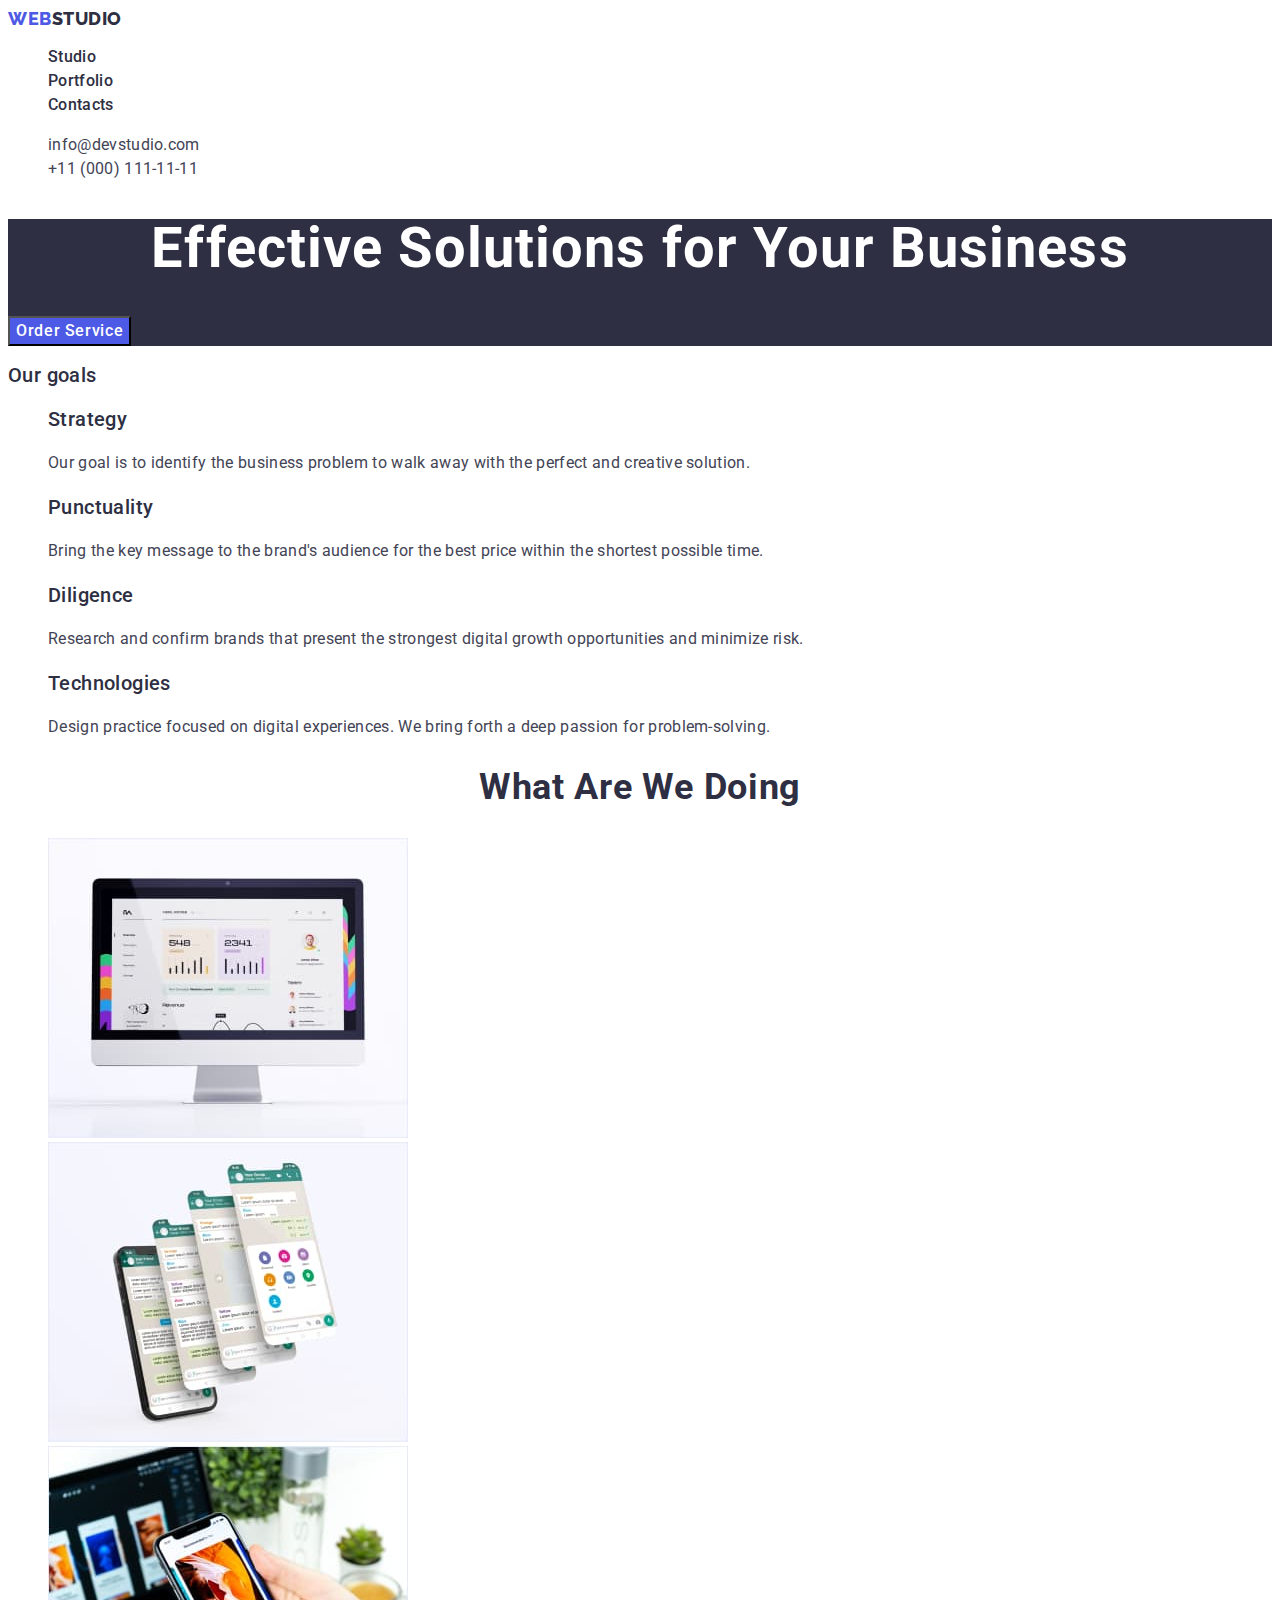
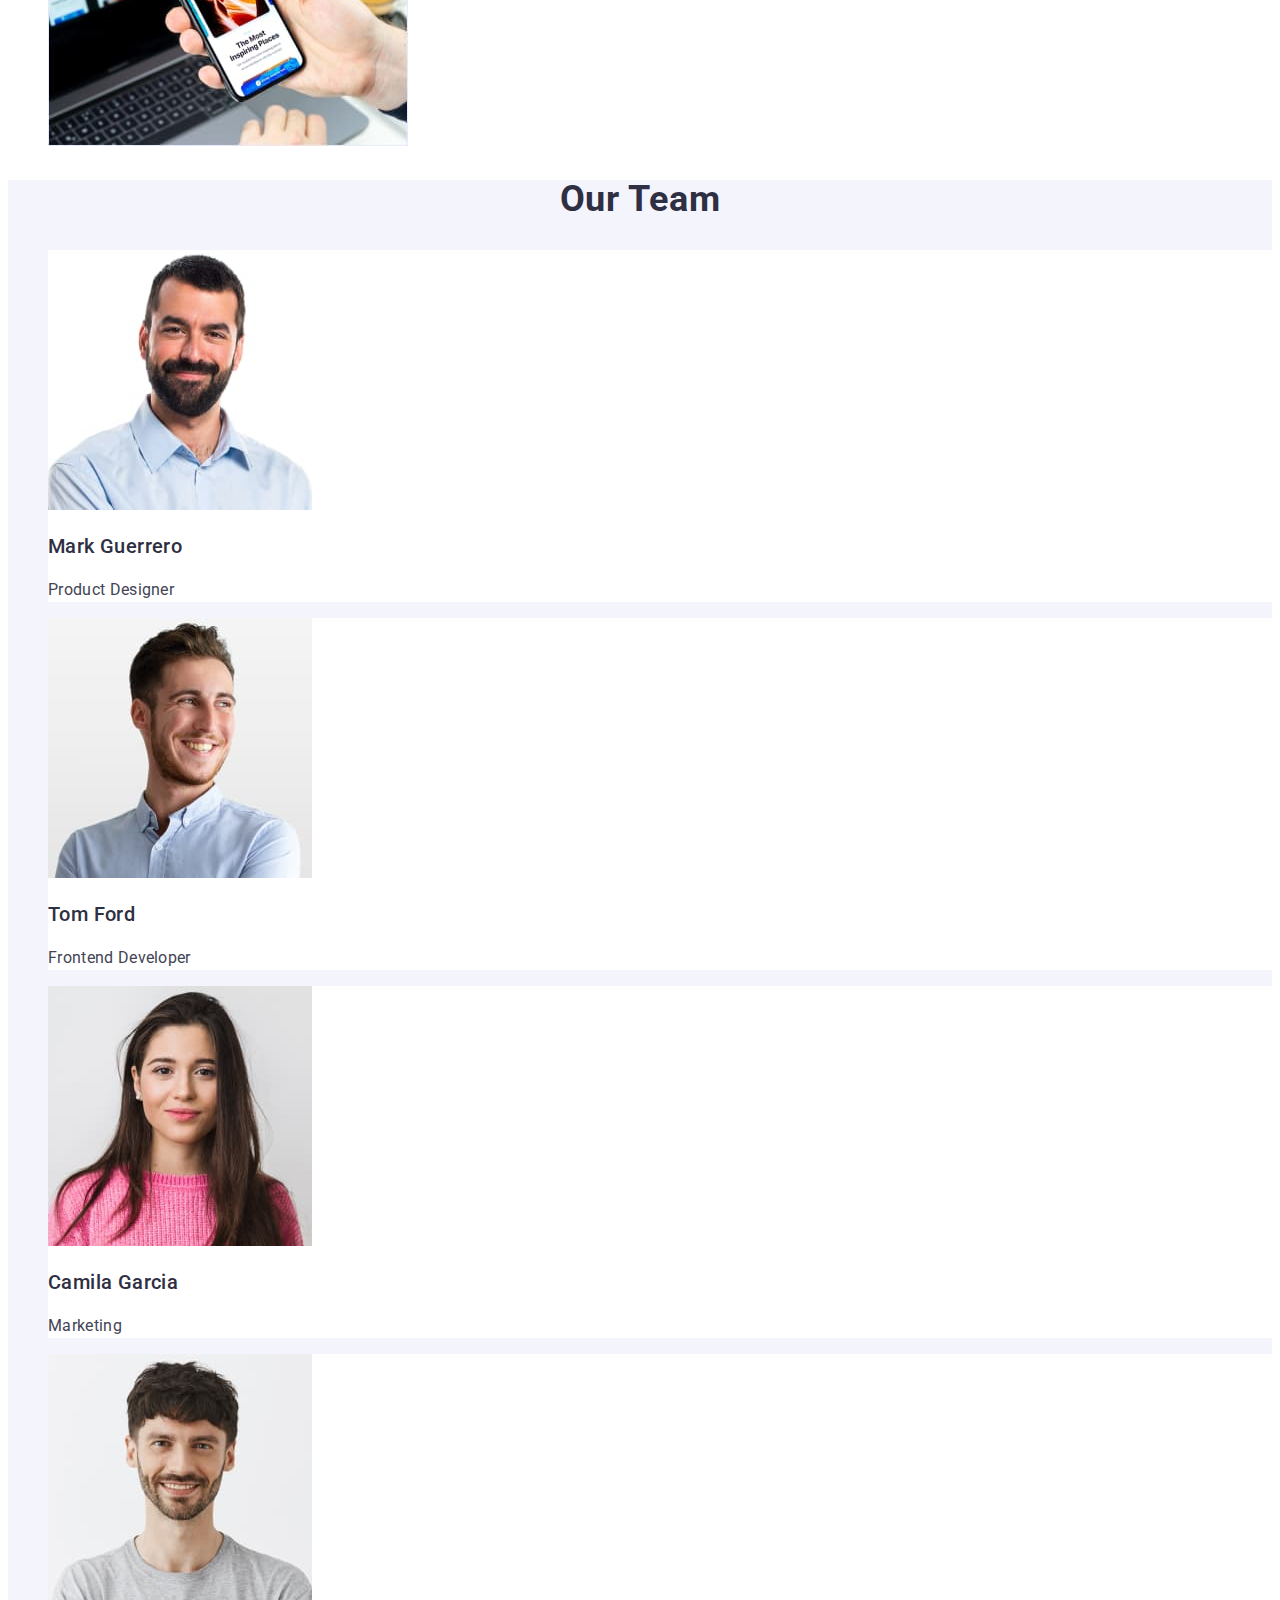
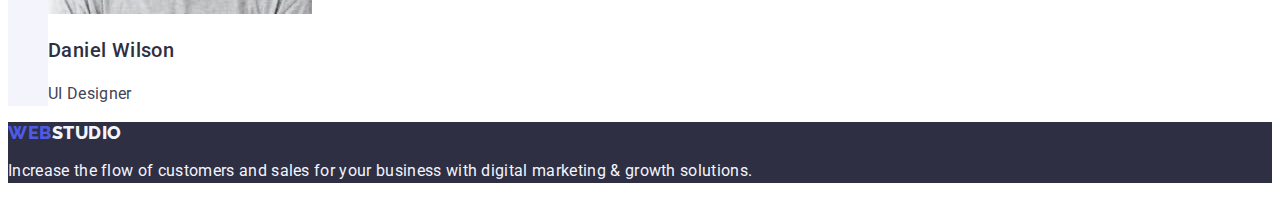
<file: index.html>
<!DOCTYPE html>
<html lang="en">
  <head>
    <meta charset="UTF-8" />
    <meta name="viewport" content="width=device-width, initial-scale=1.0" />
    <title>Web studio</title>
    <!--activation css-->
    <link rel="stylesheet" href="./css/styles.css" />
    <!--activation ralewey+roboto-->
    <link rel="preconnect" href="https://fonts.googleapis.com" />
    <link rel="preconnect" href="https://fonts.gstatic.com" crossorigin />
    <link
      href="https://fonts.googleapis.com/css2?family=Raleway:wght@800&family=Roboto:wght@400;500;700;900&display=swap"
      rel="stylesheet"
    />
  </head>
  <body>
    <header>
      <nav>
        <!--logo-->
        <a class="logo link" href="./index.html"
          >Web<span class="logo-header">Studio</span></a
        >
        <ul class="header-nav-list list">
          <!--navigation menu-->
          <li>
            <a class="header-nav-menu link" href="./index.html">Studio</a>
          </li>
          <li>
            <a class="header-nav-menu link" href="./portfolio.html"
              >Portfolio</a
            >
          </li>
          <li><a class="header-nav-menu link" href="">Contacts</a></li>
        </ul>
      </nav>
      <address class="adress">
        <ul class="adress-list list">
          <li>
            <a class="adress-link link" href="mailto:info@devstudio.com"
              >info@devstudio.com</a
            >
          </li>
          <li>
            <a class="adress-link link" href="tel:+110001111111"
              >+11 (000) 111-11-11</a
            >
          </li>
        </ul>
      </address>
    </header>
    <main>
      <!-- hero -->
      <section class="hero">
        <h1 class="hero-title">Effective Solutions for Your Business</h1>
        <button class="button" type="button">Order Service</button>
      </section>
      <!-- Section 2 goals-->
      <section class="goals">
        <h2 class="goals-title">Our goals</h2>
        <ul class="goals-list list">
          <li>
            <h3 class="goals-subject">Strategy</h3>
            <p class="text-subjeckt">
              Our goal is to identify the business problem to walk away with the
              perfect and creative solution.
            </p>
          </li>
          <li>
            <h3 class="goals-subject">Punctuality</h3>
            <p class="text-subjeckt">
              Bring the key message to the brand's audience for the best price
              within the shortest possible time.
            </p>
          </li>
          <li>
            <h3 class="goals-subject">Diligence</h3>
            <p class="text-subjeckt">
              Research and confirm brands that present the strongest digital
              growth opportunities and minimize risk.
            </p>
          </li>
          <li>
            <h3 class="goals-subject">Technologies</h3>
            <p class="text-subjeckt">
              Design practice focused on digital experiences. We bring forth a
              deep passion for problem-solving.
            </p>
          </li>
        </ul>
      </section>
      <!-- Section 3-->
      <section>
        <h2 class="headline">What are we doing</h2>
        <ul class="advantages-list list">
          <li>
            <img
              src="./images/Section2/img1.jpg"
              alt="internet pages"
              width="360"
              height="300"
            />
          </li>
          <li>
            <img
              src="./images/Section2/img2.jpg"
              alt="appliction"
              width="360"
              height="300"
            />
          </li>
          <li>
            <img
              src="./images/Section2/img3.jpg"
              alt="connecting"
              width="360"
              height="300"
            />
          </li>
        </ul>
      </section>
      <!-- Selection 4-->
      <section class="team-title">
        <h2 class="headline">Our Team</h2>
        <ul class="team-list list">
          <li class="team-photo">
            <img
              src="./images/Section3/img.jpg"
              alt="photo of ui designer"
              width="264"
              height="260"
            />
            <h3 class="team-member">Mark Guerrero</h3>
            <p class="team-position">Product Designer</p>
          </li>
          <li class="team-photo">
            <img
              src="./images/Section3/img2.jpg"
              alt="photo of ui designer"
              width="264"
              height="260"
            />
            <h3 class="team-member">Tom Ford</h3>
            <p class="team-position">Frontend Developer</p>
          </li>
          <li class="team-photo">
            <img
              src="./images/Section3/img3.jpg"
              alt="photo of ui designer"
              width="264"
              height="260"
            />
            <h3 class="team-member">Camila Garcia</h3>
            <p class="team-position">Marketing</p>
          </li>
          <li class="team-photo">
            <img
              src="./images/Section3/img4.jpg"
              alt="photo of ui designer"
              width="264"
              height="260"
            />
            <h3 class="team-member">Daniel Wilson</h3>
            <p class="team-position">UI Designer</p>
          </li>
        </ul>
      </section>
    </main>
    <footer class="footer">
      <!--logo and text-->
      <a class="logo link" href="./index.html"
        >Web<span class="logo-footer">Studio</span></a
      >
      <p class="text-footer">
        Increase the flow of customers and sales for your business with digital
        marketing & growth solutions.
      </p>
    </footer>
  </body>
</html>
</file>
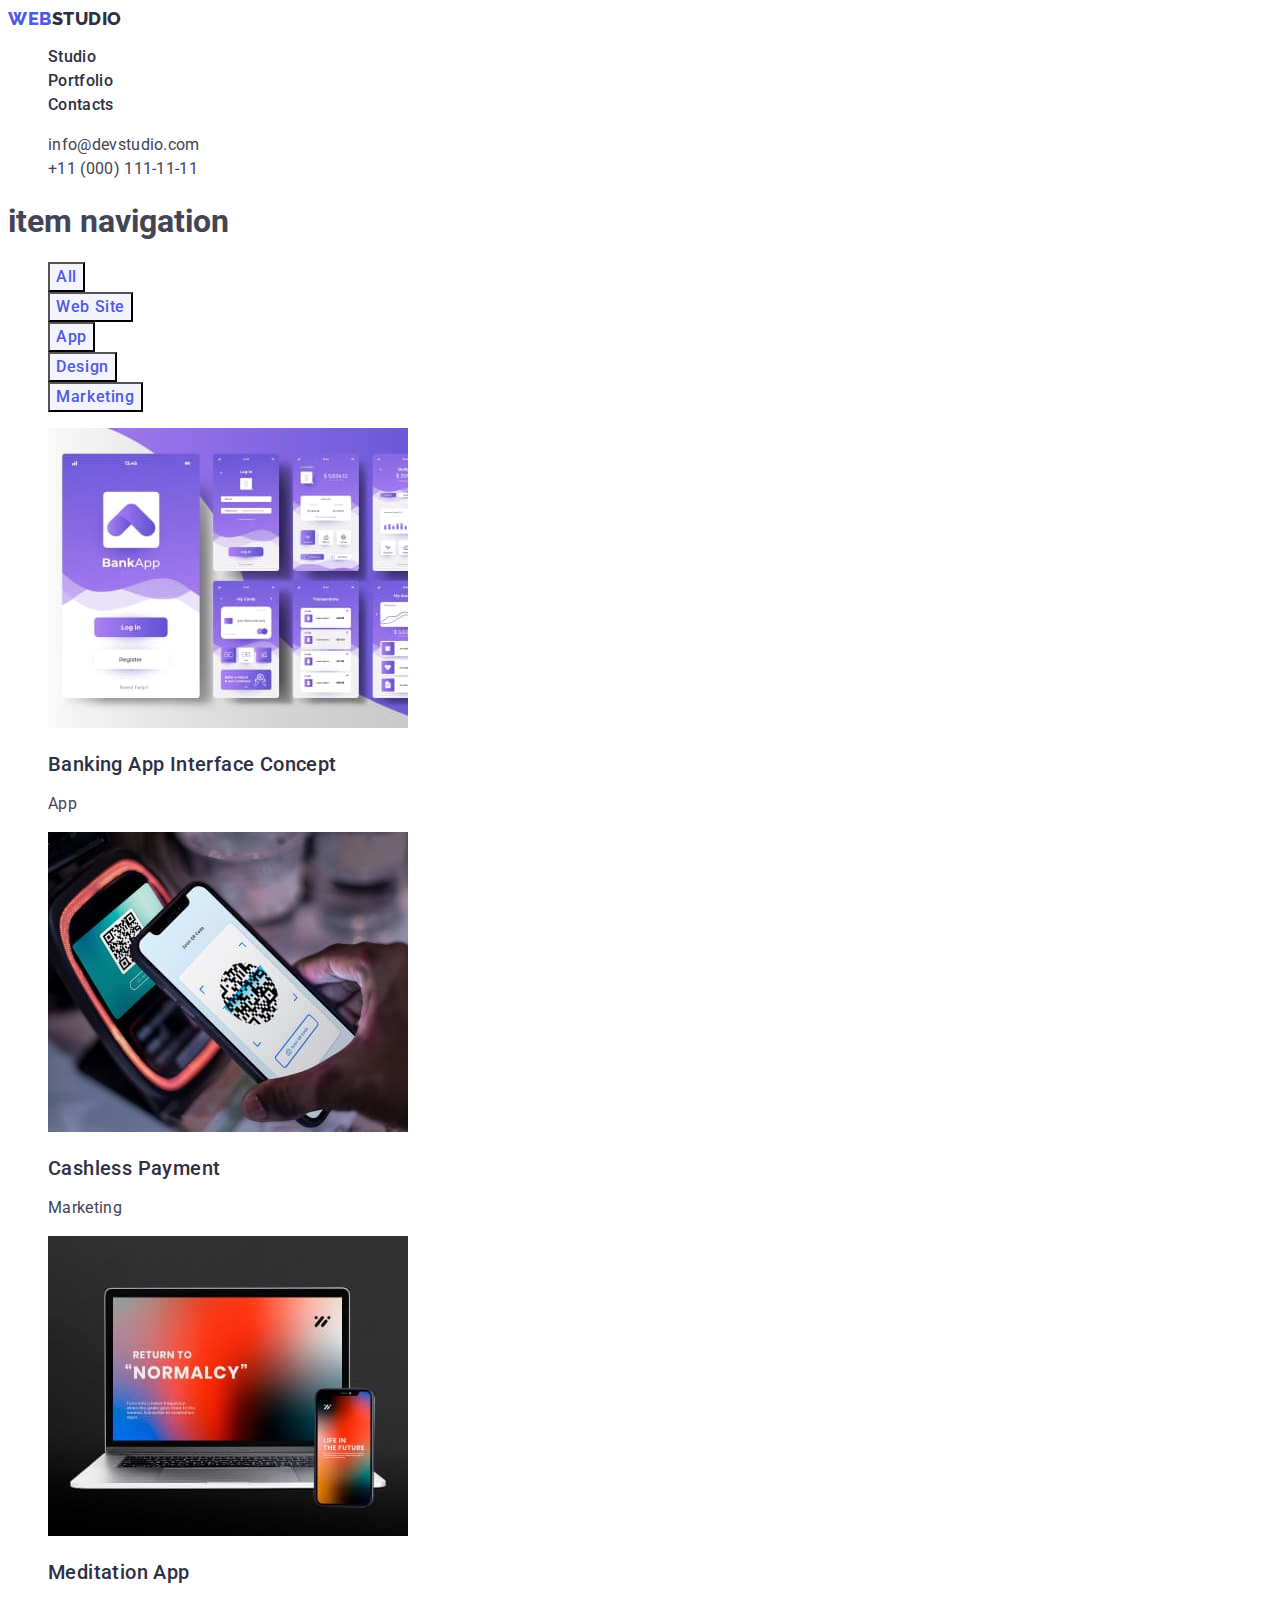
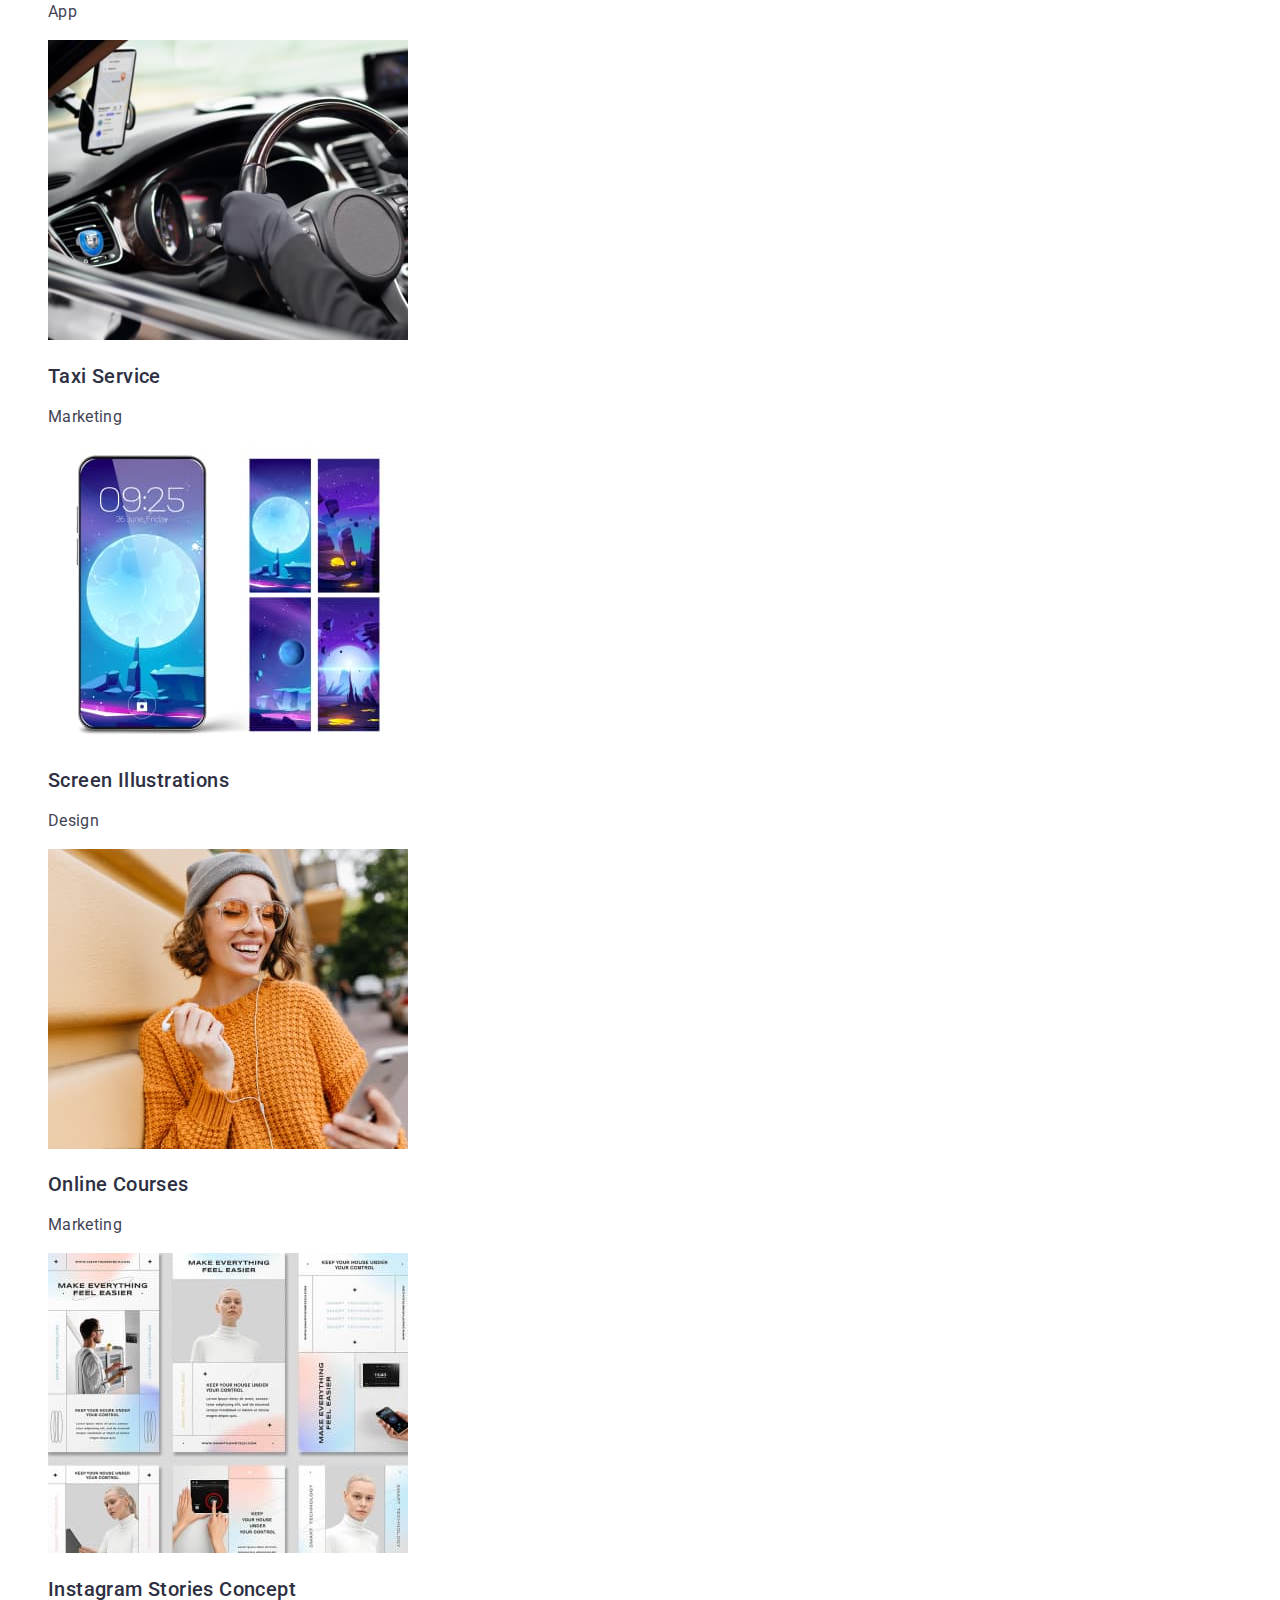
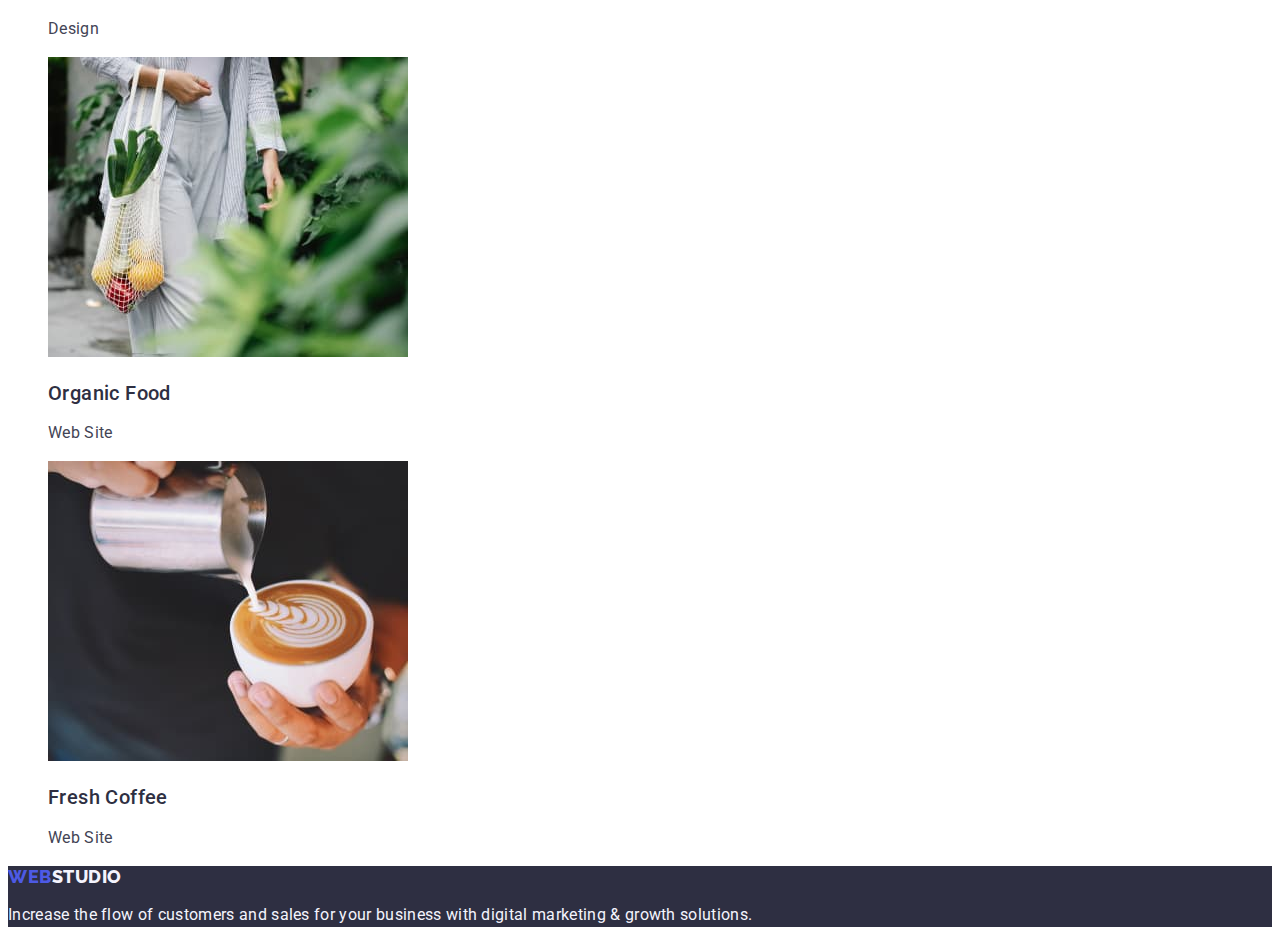
<file: portfolio.html>
<!DOCTYPE html>
<html lang="en">
  <head>
    <meta charset="UTF-8" />
    <meta name="viewport" content="width=device-width, initial-scale=1.0" />
    <title>Web studio</title>
    <!--activation css-->
    <link rel="stylesheet" href="./css/styles.css" />
    <!--activation ralewey+roboto-->
    <link rel="preconnect" href="https://fonts.googleapis.com" />
    <link rel="preconnect" href="https://fonts.gstatic.com" crossorigin />
    <link
      href="https://fonts.googleapis.com/css2?family=Raleway:wght@800&family=Roboto:wght@400;500;700;900&display=swap"
      rel="stylesheet"
    />
  </head>
  <body>
    <header>
      <nav>
        <!--logo-->
        <a class="logo link" href="./index.html"
          >Web<span class="logo-header">Studio</span></a
        >
        <ul class="header-nav-list list">
          <!--navigation menu-->
          <li>
            <a class="header-nav-menu link" href="./index.html">Studio</a>
          </li>
          <li>
            <a class="header-nav-menu link" href="./portfolio.html"
              >Portfolio</a
            >
          </li>
          <li><a class="header-nav-menu link" href="">Contacts</a></li>
        </ul>
      </nav>
      <address class="adress">
        <ul class="adress-list list">
          <li>
            <a class="adress-link link" href="mailto:info@devstudio.com"
              >info@devstudio.com</a
            >
          </li>
          <li>
            <a class="adress-link link" href="tel:+110001111111"
              >+11 (000) 111-11-11</a
            >
          </li>
        </ul>
      </address>
    </header>
    <main>
      <section>
        <h1>item navigation</h1>
        <ul class="nav-button-list list">
          <!--button navigation-->
          <li><button class="button-filters" type="button">All</button></li>
          <li>
            <button class="button-filters" type="button">Web Site</button>
          </li>
          <li><button class="button-filters" type="button">App</button></li>
          <li><button class="button-filters" type="button">Design</button></li>
          <li>
            <button class="button-filters" type="button">Marketing</button>
          </li>
        </ul>
        <ul class="portfolio-list list">
          <li class="portfolio-picture">
            <a class="portfolio link" href=""
              ><img
                src="./images/ProjectCard1/img1.jpg"
                alt="photo of banking app"
                width="360"
                height="300"
              />
              <h2 class="portfolio-caption">Banking App Interface Concept</h2>
              <p class="portfolio-subtitle">App</p></a
            >
          </li>
          <li class="portfolio-picture">
            <a class="portfolio link" href=""
              ><img
                src="./images/ProjectCard1/img2.jpg"
                alt="photo of telefon payment"
                width="360"
                height="300"
              />
              <h2 class="portfolio-caption">Cashless Payment</h2>
              <p class="portfolio-subtitle">Marketing</p></a
            >
          </li>
          <li class="portfolio-picture">
            <a class="portfolio link" href=""
              ><img
                src="./images/ProjectCard1/img3.jpg"
                alt="photo of meditation app"
                width="360"
                height="300"
              />
              <h2 class="portfolio-caption">Meditation App</h2>
              <p class="portfolio-subtitle">App</p></a
            >
          </li>
          <li class="portfolio-picture">
            <a class="portfolio link" href=""
              ><img
                src="./images/ProjectCard2/img1.jpg"
                alt="photo of taxi service"
                width="360"
                height="300"
              />
              <h2 class="portfolio-caption">Taxi Service</h2>
              <p class="portfolio-subtitle">Marketing</p></a
            >
          </li>
          <li class="portfolio-picture">
            <a class="portfolio link" href=""
              ><img
                src="./images/ProjectCard2/img2.jpg"
                alt="photo of telephone's screen"
                width="360"
                height="300"
              />
              <h2 class="portfolio-caption">Screen Illustrations</h2>
              <p class="portfolio-subtitle">Design</p></a
            >
          </li>
          <li class="portfolio-picture">
            <a class="portfolio link" href=""
              ><img
                src="./images/ProjectCard2/img3.jpg"
                alt="photo of meditation app"
                width="360"
                height="300"
              />
              <h2 class="portfolio-caption">Online Courses</h2>
              <p class="portfolio-subtitle">Marketing</p></a
            >
          </li>
          <li class="portfolio-picture">
            <a class="portfolio link" href=""
              ><img
                src="./images/ProjectCard3/img1.jpg"
                alt="photo of instagram content"
                width="360"
                height="300"
              />
              <h2 class="portfolio-caption">Instagram Stories Concept</h2>
              <p class="portfolio-subtitle">Design</p></a
            >
          </li>
          <li class="portfolio-picture">
            <a class="portfolio link" href=""
              ><img
                src="./images/ProjectCard3/img2.jpg"
                alt="photo of organic food"
                width="360"
                height="300"
              />
              <h2 class="portfolio-caption">Organic Food</h2>
              <p class="portfolio-subtitle">Web Site</p></a
            >
          </li>
          <li class="portfolio-picture">
            <a class="portfolio link" href=""
              ><img
                src="./images/ProjectCard3/img3.jpg"
                alt="photo of cofe"
                width="360"
                height="300"
              />
              <h2 class="portfolio-caption">Fresh Coffee</h2>
              <p class="portfolio-subtitle">Web Site</p></a
            >
          </li>
        </ul>
      </section>
    </main>
    <footer class="footer">
      <!--logo and text-->
      <a class="logo link" href="./index.html"
        >Web<span class="logo-footer">Studio</span></a
      >
      <p class="text-footer">
        Increase the flow of customers and sales for your business with digital
        marketing & growth solutions.
      </p>
    </footer>
  </body>
</html>
</file>
<file: css/styles.css>
:root {
    --main-text-style: Roboto, sans-serif; 
    --main-color: #434455;
    --main-background-color: #FFFFFF;
}
body {
    background-color: var(--main-background-color);
    font-family: Roboto, sans-serif;
    color: #434455;
}

.list {
    list-style: none;
}

.logo {
    font-family: Raleway, sans-serif;
    font-weight: 800;
    font-size: 18px;
    line-height: 1.17;
    letter-spacing: 0.03em;
    text-transform: uppercase;
    color: #4D5AE5;    
}

.link {
    list-style: none;
    text-decoration: none;
}
.link .adinfo:hover {
    color: #404bbf;
}
.link .adinfo:focus {
    color: #404bbf;
}

.logo-header {
    letter-spacing: 0.03em;
    color: #2E2F42;
}

.header-nav-menu {
    font-weight: 500;
    font-size: 16px;
    line-height: 1.5;
    letter-spacing: 0.02em;
    color: #2E2F42;
}
.header-nav-menu:hover {
color: #404bbf;
}
.header-nav-menu:focus {
color: #404bbf;
}


.adress {
    font-style: normal;
}
.adress-link {
    font-size: 16px;
    line-height: 1.5;
    letter-spacing: 0.02em;
    color: #434455;
}
.adress-link:hover {
    color: #404bbf;
}
.adress-link:focus {
    color: #404bbf;
}
.hero {
    background-color: #2E2F42;  
}

.hero-title {
    font-size: 56px;
    line-height: 1.07;
    text-align: center;
    letter-spacing: 0.02em;
    color: #ffffff;
}

.button {
    background-color: #4D5AE5;
    font-family: Roboto, sans-serif;
    font-weight: 500;
    font-size: 16px;
    line-height: 1.5;
    letter-spacing: 0.04em;
    color: #ffffff;
    cursor: pointer; 
}

.button:hover {
    background-color: #404BBF;
}

.button:focus {
    background-color: #404BBF
}

.goals-title {
    font-weight: 500;
    font-size: 20px;
    line-height: 1.2;
    letter-spacing: 0.02em;
    color: #2e2f42;
}

.goals-subject {
    font-weight: 500;
    font-size: 20px;
    line-height: 1.2;
    letter-spacing: 0.02em;
    color: #2e2f42;

}
.text-subjeckt {
    font-size: 16px;
    line-height: 1.5;
    letter-spacing: 0.02em;
    color: #434455;
}

.headline {
    font-size: 36px;
    line-height: 1.11;
    text-align: center;
    letter-spacing: 0.02em;
    text-transform: capitalize;
    color: #2e2f42;
}

.team-title {
    background-color: #F4F4FD;
}

.team-photo {
    background-color: #FFFFFF;
}
.team-member {
    font-weight: 500;
    font-size: 20px;
    line-height: 1.2;
    letter-spacing: 0.02em;
    color: #2e2f42;
}
.team-position {
    font-size: 16px;
    line-height: 1.5;
    letter-spacing: 0.02em;
    color: #434455;
}

.logo-footer {
    color: #F4F4FD; 
}

.button-filters {
font-family: Roboto, sans-serif;
font-weight: 500;
font-size: 16px;
line-height: 1.5;
letter-spacing: 0.04em;
color: #4d5ae5;
background-color: #F4F4FD;
cursor: pointer;
}

.button-filters:hover {
    color: #FFFFFF;
    background-color: #404BBF;

}
.button-filters:focus {
    color: #FFFFFF;
    background-color: #404BBF;
}
.portfolio-caption {
font-weight: 500;
font-size: 20px;
line-height: 1.2;
letter-spacing: 0.02em;
color: #2e2f42;
}

.portfolio-picture {
font-size: 16px;
line-height: 1.5;
letter-spacing: 0.02em;
color: #434455;
}

.footer {
    background-color: #2E2F42;
    color: #E7E9FC;
}
.text-footer {
    font-family: Roboto, sans-serif;
    line-height: 1.5;
    color: #f4f4fd;
    letter-spacing: 0.02em;
}

.portfolio-subtitle {
    color: #434455;
}
</file>
